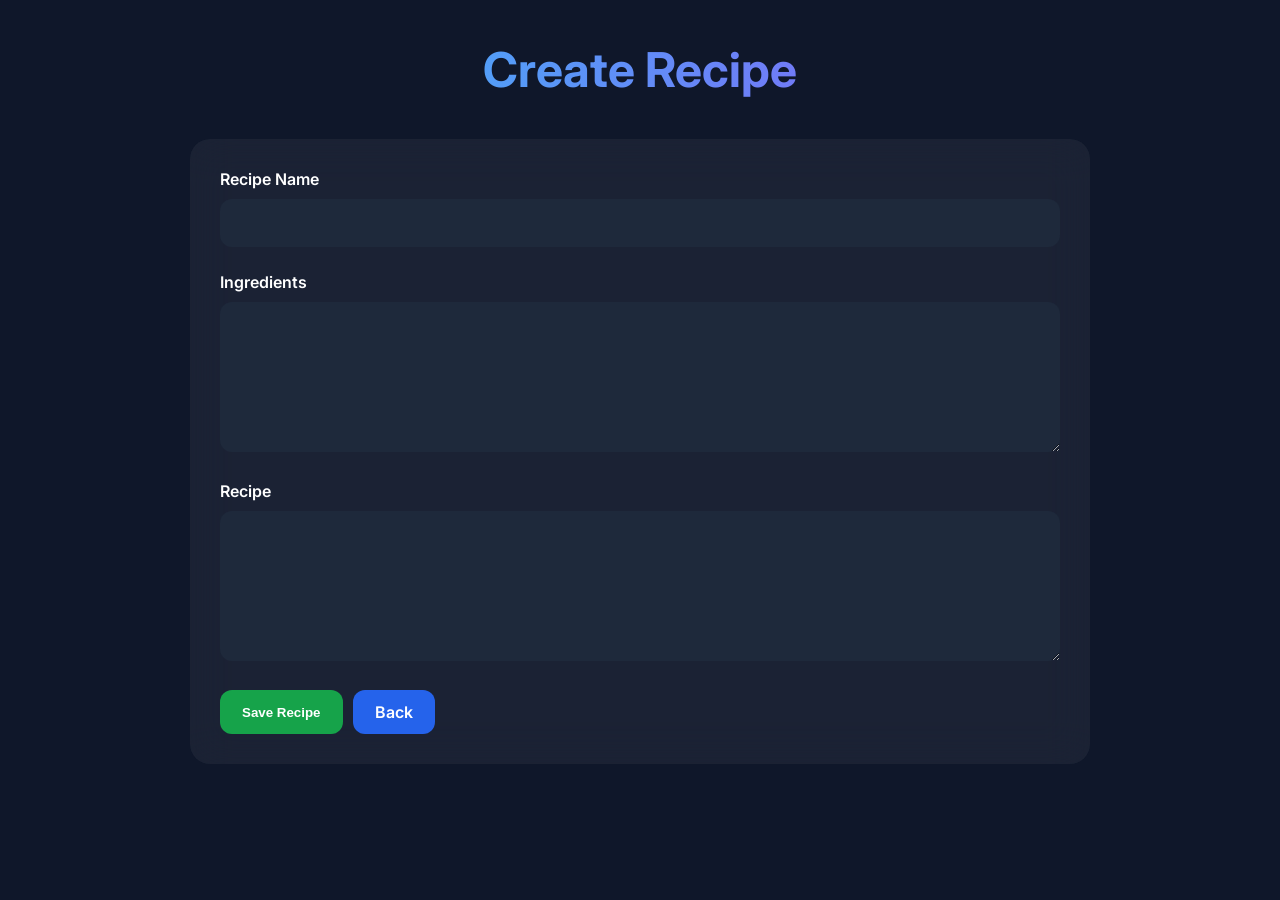
<file: frontend/create.html>
<!DOCTYPE html>
<html>
<head>
    <title>Create Recipe</title>
    <link rel="stylesheet" href="/static/style.css">
</head>
<body>

<div class="form-container">

    <h1 class="title">
        Create Recipe
    </h1>

    <div class="form-card">

        <form action="/create" method="post">

            <label>Recipe Name</label>

            <input
                type="text"
                name="item_name"
                required
            >

            <label>Ingredients</label>

            <textarea
                name="ingredients"
                required
            ></textarea>

            <label>Recipe</label>

            <textarea
                name="recipe"
                required
            ></textarea>

            <div class="actions">

                <button
                    type="submit"
                    class="btn btn-success"
                >
                    Save Recipe
                </button>

                <a
                    href="/"
                    class="btn btn-primary"
                >
                    Back
                </a>

            </div>

        </form>

    </div>

</div>

</body>
</html>
</file>
<file: static/style.css>
@import url('https://fonts.googleapis.com/css2?family=Inter:wght@400;500;600;700&display=swap');

*{
    margin:0;
    padding:0;
    box-sizing:border-box;
}

body{
    font-family:'Inter',sans-serif;
    min-height:100vh;
    background:#0f172a;
    color:#fff;
    padding:40px;
}

.container{
    max-width:1200px;
    margin:auto;
}

.title{
    text-align:center;
    font-size:3rem;
    margin-bottom:40px;
    background:linear-gradient(
        90deg,
        #38bdf8,
        #8b5cf6
    );
    -webkit-background-clip:text;
    color:transparent;
}

.top-bar{
    display:flex;
    justify-content:space-between;
    align-items:center;
    margin-bottom:40px;
}

.card{
    background:rgba(255,255,255,0.05);
    border:1px solid rgba(255,255,255,0.08);
    backdrop-filter:blur(20px);
    border-radius:20px;
    padding:25px;
    margin-bottom:25px;
    transition:.3s;
}

.card:hover{
    transform:translateY(-5px);
}

.recipe-name{
    color:#38bdf8;
    margin-bottom:20px;
}

.label{
    color:#94a3b8;
    font-weight:600;
}

.btn{
    border:none;
    border-radius:12px;
    padding:12px 22px;
    color:white;
    text-decoration:none;
    cursor:pointer;
    font-weight:600;
    transition:.3s;
}

.btn:hover{
    transform:translateY(-2px);
}

.btn-primary{
    background:#2563eb;
}

.btn-success{
    background:#16a34a;
}

.btn-danger{
    background:#dc2626;
}

.form-container{
    max-width:900px;
    margin:auto;
}

.form-card{
    background:rgba(255,255,255,0.05);
    backdrop-filter:blur(20px);
    border-radius:20px;
    padding:30px;
}

label{
    display:block;
    margin-bottom:10px;
    font-weight:600;
}

input,
textarea{
    width:100%;
    padding:15px;
    border:none;
    border-radius:12px;
    background:#1e293b;
    color:white;
    font-size:16px;
    margin-bottom:25px;
}

textarea{
    resize:vertical;
    min-height:150px;
}

.actions{
    display:flex;
    gap:10px;
}
</file>
